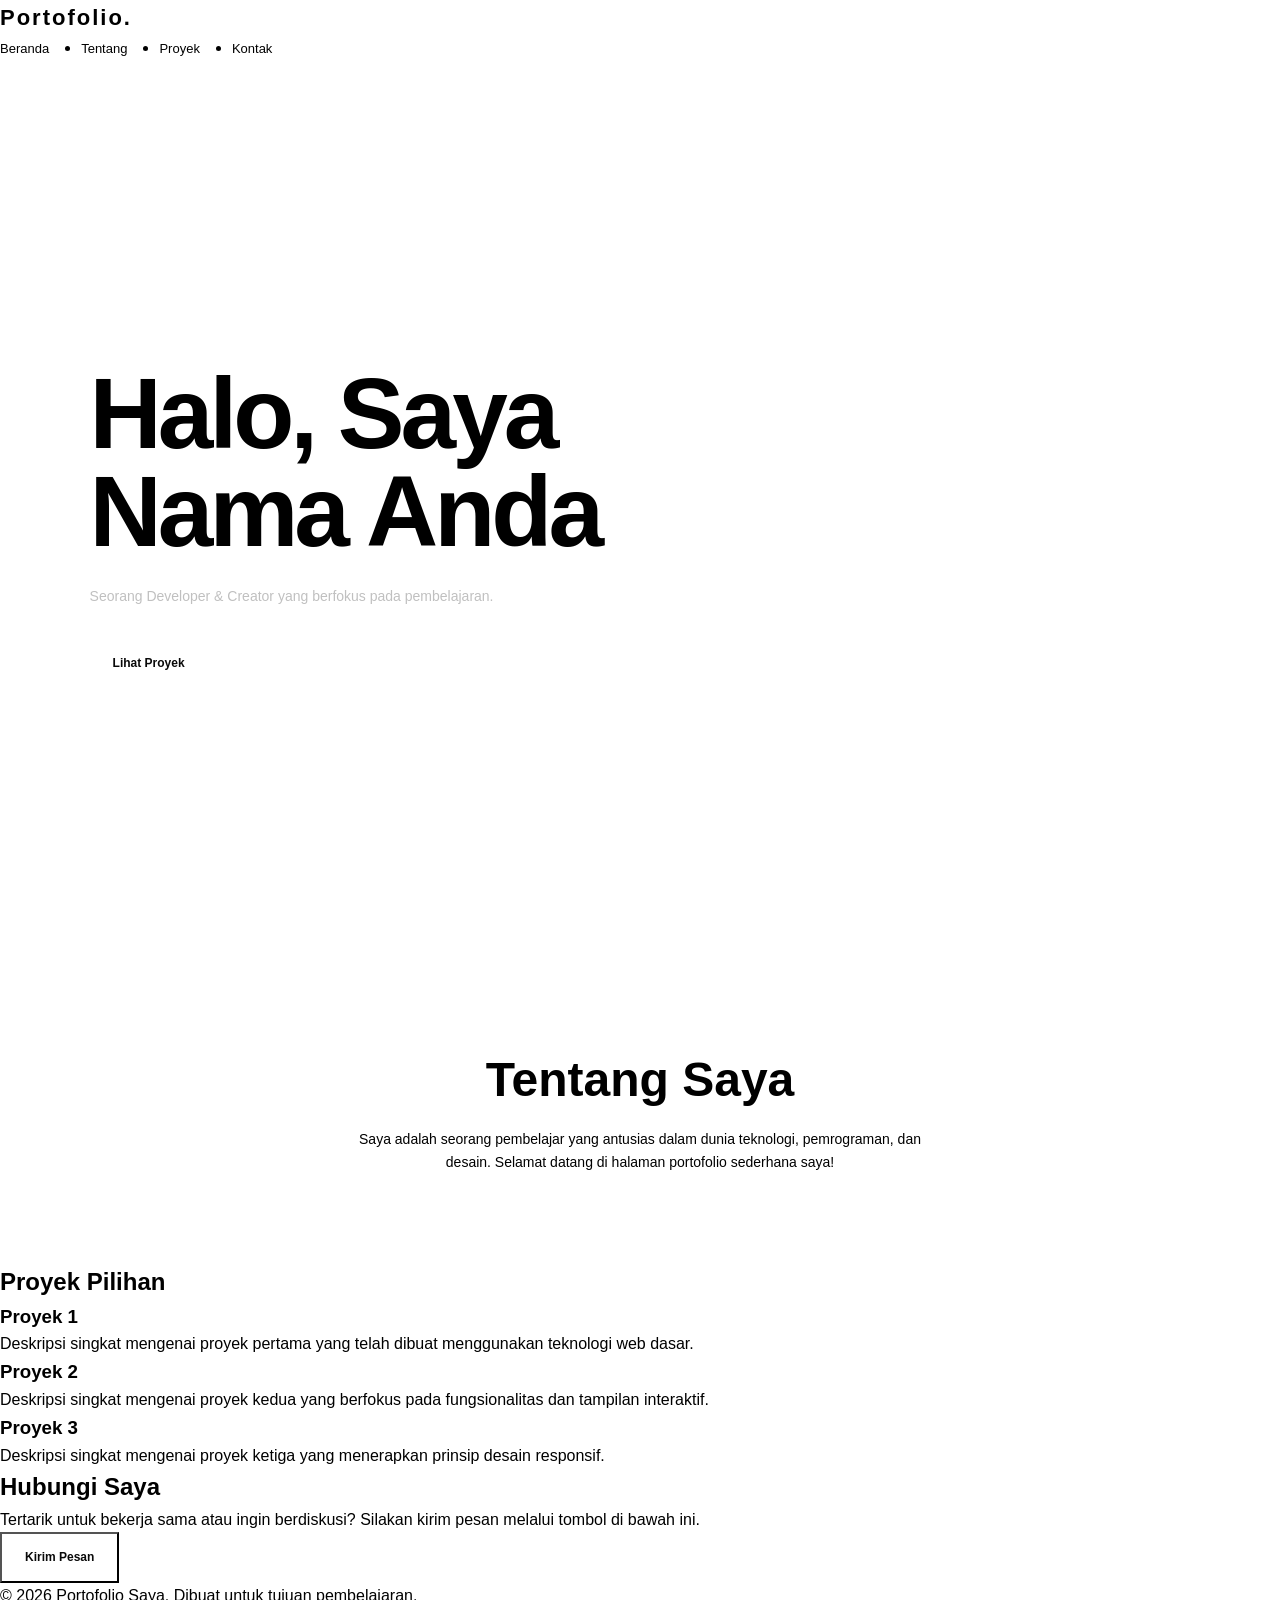
<file: index (1).html>
<!DOCTYPE html>
<html lang="id">
<head>
    <meta charset="UTF-8">
    <meta name="viewport" content="width=device-width, initial-scale=1.0">
    <title>Portofolio Saya</title>
    <link rel="stylesheet" href="style.css">
</head>
<body>

    <header>
        <nav>
            <div class="logo">Portofolio.</div>
            <ul class="nav-links" id="navLinks">
                <li><a href="#home">Beranda</a></li>
                <li><a href="#about">Tentang</a></li>
                <li><a href="#projects">Proyek</a></li>
                <li><a href="#contact">Kontak</a></li>
            </ul>
            <div class="hamburger" id="hamburger">
                <span></span>
                <span></span>
                <span></span>
            </div>
        </nav>
    </header>

    <section id="home" class="hero">
        <div class="hero-content">
            <h1>Halo, Saya <span class="highlight">Nama Anda</span></h1>
            <p>Seorang Developer & Creator yang berfokus pada pembelajaran.</p>
            <a href="#projects" class="btn">Lihat Proyek</a>
        </div>
    </section>

    <section id="about" class="about">
        <h2>Tentang Saya</h2>
        <p>Saya adalah seorang pembelajar yang antusias dalam dunia teknologi, pemrograman, dan desain. Selamat datang di halaman portofolio sederhana saya!</p>
    </section>

    <section id="projects" class="projects">
        <h2>Proyek Pilihan</h2>
        <div class="project-grid">
            <div class="project-card">
                <h3>Proyek 1</h3>
                <p>Deskripsi singkat mengenai proyek pertama yang telah dibuat menggunakan teknologi web dasar.</p>
            </div>
            <div class="project-card">
                <h3>Proyek 2</h3>
                <p>Deskripsi singkat mengenai proyek kedua yang berfokus pada fungsionalitas dan tampilan interaktif.</p>
            </div>
            <div class="project-card">
                <h3>Proyek 3</h3>
                <p>Deskripsi singkat mengenai proyek ketiga yang menerapkan prinsip desain responsif.</p>
            </div>
        </div>
    </section>

    <section id="contact" class="contact">
        <h2>Hubungi Saya</h2>
        <p>Tertarik untuk bekerja sama atau ingin berdiskusi? Silakan kirim pesan melalui tombol di bawah ini.</p>
        <button id="contactBtn" class="btn">Kirim Pesan</button>
    </section>

    <footer>
        <p>&copy; 2026 Portofolio Saya. Dibuat untuk tujuan pembelajaran.</p>
    </footer>

    <script src="script.js"></script>
</body>
</html>
</file>
<file: style.css>
```css
@import url('https://fonts.googleapis.com/css2?family=Inter:wght@400;500;600;700;800;900&display=swap');

:root {
    --bg: #090909;
    --surface: #121212;
    --surface-light: #1b1b1b;
    --accent: #c6ff00;
    --text: #f5f5f5;
    --muted: #999999;
    --border: rgba(255, 255, 255, 0.1);
}

* {
    margin: 0;
    padding: 0;
    box-sizing: border-box;
}

html {
    scroll-behavior: smooth;
    scroll-padding-top: 80px;
}

body {
    font-family: 'Inter', sans-serif;
    background: var(--bg);
    color: var(--text);
    line-height: 1.6;
}

a {
    color: inherit;
    text-decoration: none;
}

button,
input,
select {
    font: inherit;
}

button,
select {
    cursor: pointer;
}

img {
    display: block;
    width: 100%;
    object-fit: cover;
}

/* NAVBAR */

.navbar {
    position: fixed;
    top: 0;
    left: 0;
    width: 100%;
    z-index: 100;
    display: flex;
    justify-content: space-between;
    align-items: center;
    padding: 20px 7%;
    background: rgba(9, 9, 9, 0.88);
    backdrop-filter: blur(14px);
    border-bottom: 1px solid var(--border);
}

.logo {
    font-size: 22px;
    font-weight: 900;
    letter-spacing: 2px;
}

.logo span,
.hero-content h1 span,
.section-heading h2 span,
.about h2 span {
    color: var(--accent);
}

.nav-links {
    display: flex;
    gap: 32px;
}

.nav-links a {
    color: var(--muted);
    font-size: 13px;
    transition: color 0.3s ease;
}

.nav-links a:hover {
    color: var(--accent);
}

/* HERO */

.hero {
    position: relative;
    min-height: 100vh;
    display: flex;
    align-items: center;
    padding: 130px 7% 100px;
    overflow: hidden;
}

.hero-image {
    position: absolute;
    inset: 0;
    z-index: -1;
}

.hero-image img {
    width: 100%;
    height: 100%;
    object-fit: cover;
    object-position: center;
}

.hero-overlay {
    position: absolute;
    inset: 0;
    background: linear-gradient(
        90deg,
        rgba(9, 9, 9, 0.97) 0%,
        rgba(9, 9, 9, 0.75) 45%,
        rgba(9, 9, 9, 0.2) 100%
    );
}

.hero-content {
    max-width: 650px;
}

.hero-tag,
.section-tag {
    color: var(--accent);
    font-size: 11px;
    font-weight: 800;
    letter-spacing: 3px;
    margin-bottom: 18px;
}

.hero-content h1 {
    font-size: clamp(48px, 8vw, 100px);
    line-height: 0.98;
    letter-spacing: -4px;
    font-weight: 900;
    margin-bottom: 25px;
}

.hero-content > p:not(.hero-tag) {
    color: #c0c0c0;
    max-width: 450px;
    font-size: 14px;
    margin-bottom: 32px;
}

.btn {
    display: inline-block;
    padding: 14px 23px;
    background: var(--accent);
    color: #090909;
    font-size: 12px;
    font-weight: 800;
    transition: transform 0.3s ease, background 0.3s ease;
}

.btn:hover {
    transform: translateY(-3px);
    background: #ddff70;
}

.hero-bottom {
    position: absolute;
    bottom: 28px;
    left: 7%;
    right: 7%;
    display: flex;
    justify-content: space-between;
    gap: 15px;
    color: #aaaaaa;
    font-size: 10px;
    letter-spacing: 1.5px;
}

/* COLLECTION */

.collection {
    padding: 100px 7%;
}

.section-heading {
    display: flex;
    align-items: end;
    justify-content: space-between;
    gap: 20px;
    margin-bottom: 35px;
}

.section-heading h2,
.about h2 {
    font-size: clamp(30px, 4vw, 48px);
    line-height: 1.2;
    font-weight: 800;
}

.collection-count {
    color: var(--muted);
    font-size: 11px;
    letter-spacing: 2px;
    padding-bottom: 7px;
}

.filter-bar {
    display: flex;
    gap: 15px;
    margin-bottom: 30px;
}

.filter-bar input,
.filter-bar select {
    min-width: 0;
    padding: 14px 16px;
    color: var(--text);
    background: var(--surface);
    border: 1px solid var(--border);
    outline: none;
    border-radius: 2px;
}

.filter-bar input {
    flex: 1;
}

.filter-bar input:focus,
.filter-bar select:focus {
    border-color: var(--accent);
}

.filter-bar select option {
    background: var(--surface);
    color: var(--text);
}

.car-grid {
    display: grid;
    grid-template-columns: repeat(2, minmax(0, 1fr));
    gap: 25px;
}

.car-card {
    min-width: 0;
    overflow: hidden;
    background: var(--surface);
    border: 1px solid var(--border);
    transition: transform 0.3s ease, border-color 0.3s ease;
}

.car-card:hover {
    transform: translateY(-6px);
    border-color: rgba(198, 255, 0, 0.5);
}

.car-image {
    position: relative;
    height: 280px;
    overflow: hidden;
    background: var(--surface-light);
}

.car-image img {
    height: 100%;
    transition: transform 0.5s ease;
}

.car-card:hover .car-image img {
    transform: scale(1.05);
}

.car-number {
    position: absolute;
    top: 15px;
    left: 15px;
    padding: 5px 10px;
    background: rgba(0, 0, 0, 0.75);
    color: var(--accent);
    font-size: 11px;
    font-weight: 700;
}

.car-info {
    padding: 23px;
}

.car-brand {
    color: var(--accent);
    font-size: 10px;
    font-weight: 800;
    letter-spacing: 2px;
    margin-bottom: 5px;
}

.car-info h3 {
    font-size: 25px;
    font-weight: 800;
    margin-bottom: 18px;
}

.car-details {
    display: flex;
    align-items: center;
    justify-content: space-between;
    gap: 12px;
    padding-top: 15px;
    border-top: 1px solid var(--border);
}

.car-details > span {
    color: var(--muted);
    font-size: 11px;
}

.details-btn {
    padding: 8px 0;
    border: none;
    background: transparent;
    color: var(--accent);
    font-size: 11px;
    font-weight: 700;
}

.details-btn:hover {
    color: white;
}

/* ABOUT */

.about {
    padding: 90px 7%;
    text-align: center;
    background: var(--surface);
    border-top: 1px solid var(--border);
    border-bottom: 1px solid var(--border);
}

.about h2 {
    margin-bottom: 20px;
}

.about > p:last-child {
    max-width: 600px;
    margin: 0 auto;
    color: var(--muted);
    font-size: 14px;
}

/* FOOTER */

.footer {
    padding: 30px 7%;
    display: flex;
    align-items: center;
    justify-content: space-between;
    gap: 20px;
}

.footer p {
    color: var(--muted);
    font-size: 11px;
}

/* MODAL */

.modal {
    position: fixed;
    inset: 0;
    z-index: 200;
    display: none;
    align-items: center;
    justify-content: center;
    padding: 20px;
    background: rgba(0, 0, 0, 0.82);
    backdrop-filter: blur(8px);
}

.modal.active {
    display: flex;
}

.modal-content {
    position: relative;
    width: 100%;
    max-width: 550px;
    padding: 40px;
    background: var(--surface);
    border: 1px solid var(--border);
    animation: modalEnter 0.25s ease;
}

.modal-close {
    position: absolute;
    top: 12px;
    right: 17px;
    border: none;
    background: transparent;
    color: white;
    font-size: 30px;
}

.modal-content h2 {
    font-size: 30px;
    margin-bottom: 15px;
}

.modal-content > p:not(.section-tag) {
    color: var(--muted);
    font-size: 13px;
    margin-bottom: 28px;
}

.modal-specs {
    display: grid;
    grid-template-columns: repeat(3, minmax(0, 1fr));
    gap: 15px;
    padding-top: 20px;
    border-top: 1px solid var(--border);
}

.modal-specs span {
    color: var(--accent);
    font-size: 9px;
    font-weight: 800;
    letter-spacing: 1px;
}

.modal-specs p {
    margin-top: 7px;
    font-size: 12px;
    overflow-wrap: anywhere;
}

@keyframes modalEnter {
    from {
        opacity: 0;
        transform: translateY(15px);
    }

    to {
        opacity: 1;
        transform: translateY(0);
    }
}

/* RESPONSIVE */

@media (max-width: 700px) {
    .navbar {
        padding: 18px 5%;
    }

    .logo {
        font-size: 18px;
    }

    .nav-links {
        gap: 15px;
    }

    .nav-links a {
        font-size: 11px;
    }

    .hero {
        min-height: 85vh;
        padding: 120px 5% 100px;
    }

    .hero-content h1 {
        letter-spacing: -2px;
    }

    .hero-bottom {
        left: 5%;
        right: 5%;
        font-size: 8px;
    }

    .collection {
        padding: 70px 5%;
    }

    .car-grid {
        grid-template-columns: 1fr;
    }

    .car-image {
        height: 250px;
    }

    .section-heading {
        align-items: start;
        flex-direction: column;
    }

    .filter-bar {
        flex-direction: column;
    }

    .filter-bar input,
    .filter-bar select {
        width: 100%;
    }

    .about {
        padding: 70px 5%;
    }

    .footer {
        padding: 25px 5%;
        flex-direction: column;
        text-align: center;
    }

    .modal-content {
        padding: 30px 22px;
    }
}

@media (prefers-reduced-motion: reduce) {
    *,
    *::before,
    *::after {
        scroll-behavior: auto !important;
        animation-duration: 0.01ms !important;
        transition-duration: 0.01ms !important;
    }
}
```
</file>
